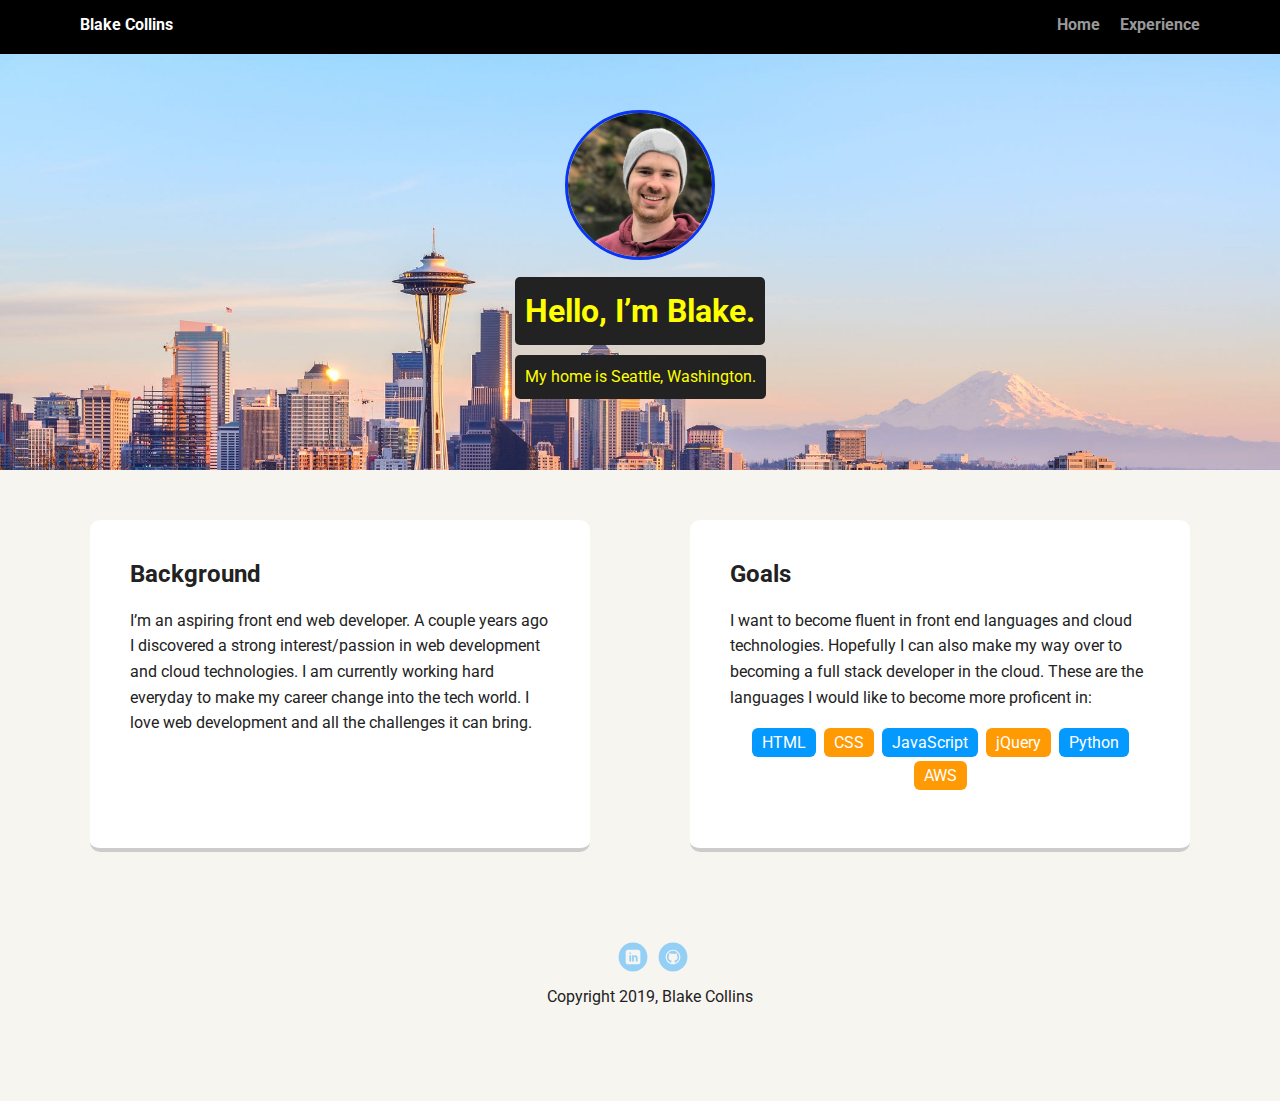
<file: index.html>
<!doctype html>
<html lang="en">
<head>
  <meta charset="utf-8">
  <title>Blake's Profile</title>
  <meta name="viewport" content="width=device-width, initial-scale=1.0">
  <link rel="stylesheet" href="styles.css">
  <link href="https://fonts.googleapis.com/css?family=Muli%7CRoboto:400,300,500,700,900" rel="stylesheet"></head>
  <body>

    <div class="main-nav">
        <ul class="nav">
          <li class="name">Blake Collins</li>
          <li><a href="#">Home</a></li>
          <li><a href="experiences.html">Experience</a></li>
        </ul>
    </div>

    <header>
      <img src="images/me.jpg" alt="Picture of Blake Collins" class="profile-image">
      <h1 class="tag name">Hello, I’m Blake.</h1>
      <p class="tag location">My home is Seattle, Washington.</p>
    </header>

    <main class="flex">
      <div class="card">
        <h2>Background</h2>
        <p>I’m an aspiring front end web developer. A couple years ago I discovered a strong interest/passion in web development and cloud technologies.
           I am currently working hard everyday to make my career change into the tech world. I love web development and all the challenges it can bring.  
          
          <p></p>
      </div> 

      <div class="card">
        <h2>Goals</h2>
        <p>I want to become fluent in front end languages and cloud technologies. Hopefully I can also make my way over to becoming a full stack developer in the cloud. These are the languages I would like to become more proficent in: </p>
        <ul class="skills">
          <li>HTML</li>
          <li>CSS</li>
          <li>JavaScript</li>
          <li>jQuery</li>
          <li>Python</li>
          <li>AWS</li>
        </ul>
     
      </div> 

    </main>
    <footer>
      <ul>
        <li><a href="https://www.linkedin.com/in/blake-collins-084668140/" target="_blank" class="social linkedin">LinkedIn</a></li>
        <li><a href="https://github.com/BlakeACollins" target="_blank" class="social github">Github</a></li>
      </ul>
      <p class="copyright">Copyright 2019, Blake Collins</p>
    </footer>
  </body>
  </html>
</file>
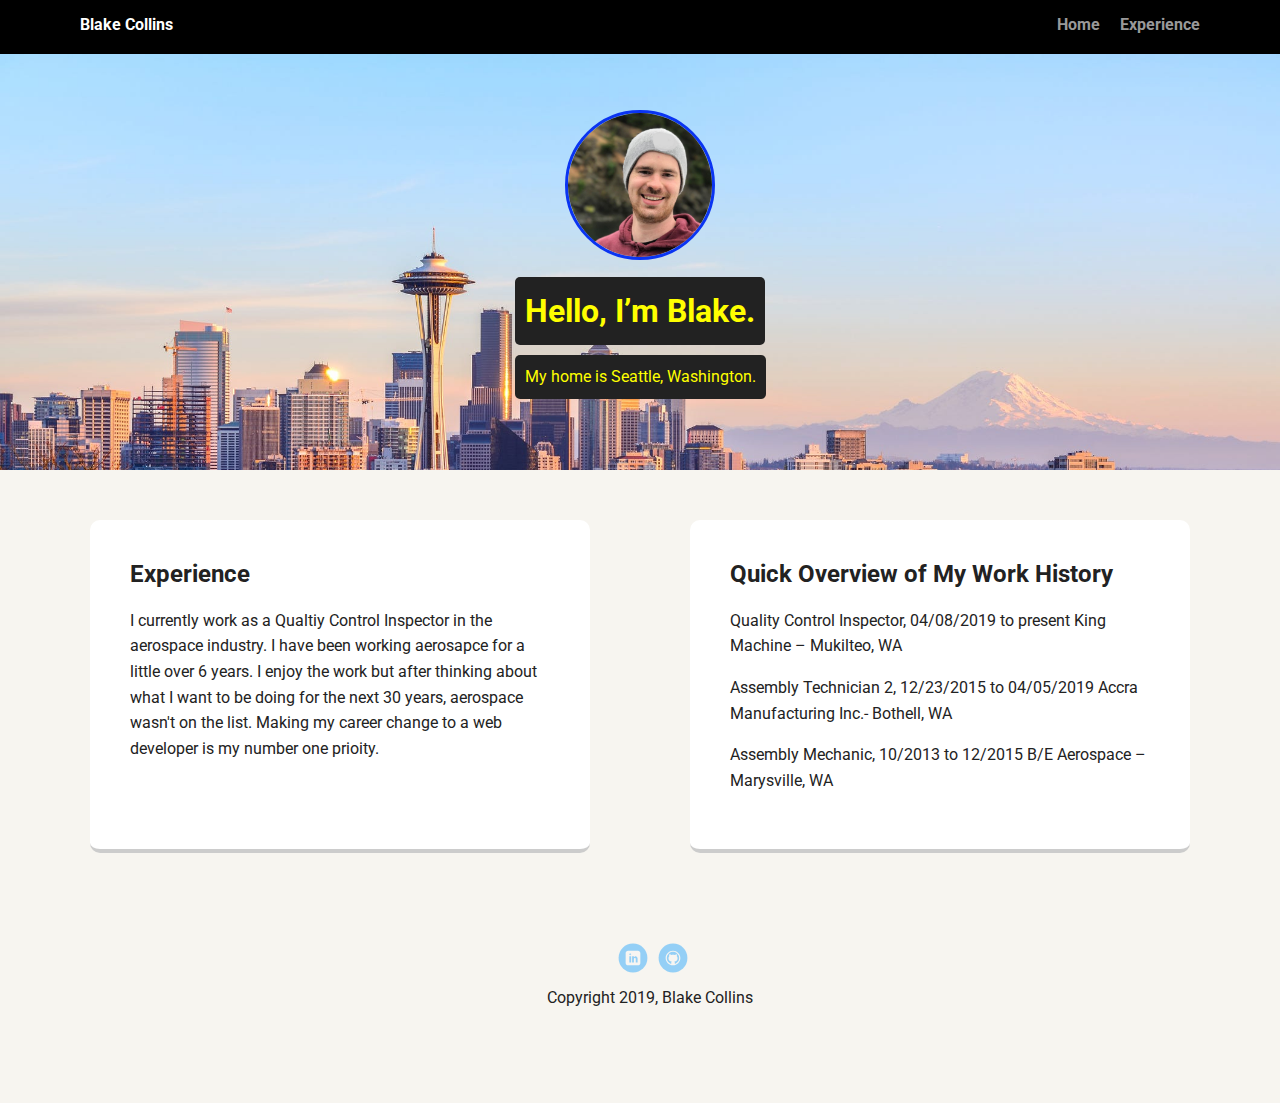
<file: experiences.html>
<!doctype html>
<html lang="en">
<head>
  <meta charset="utf-8">
  <title>Blake's Profile</title>
  <meta name="viewport" content="width=device-width, initial-scale=1.0">
  <link rel="stylesheet" href="styles.css">
  <link href="https://fonts.googleapis.com/css?family=Muli%7CRoboto:400,300,500,700,900" rel="stylesheet"></head>
  <body>

    <div class="main-nav">
        <ul class="nav">
          <li class="name">Blake Collins</li>
          <li><a href="index.html">Home</a></li>
          <li><a href="#">Experience</a></li>
        </ul>
    </div>

    <header>
      <img src="images/me.jpg" alt="Picture of Blake Collins" class="profile-image">
      <h1 class="tag name">Hello, I’m Blake.</h1>
      <p class="tag location">My home is Seattle, Washington.</p>
    </header>

    <main class="flex">
      <div class="card">
        <h2>Experience</h2>
        <p>I currently work as a Qualtiy Control Inspector in the aerospace industry. I have been working aerosapce for a little over 6 years. I enjoy the work but after thinking about what I want to be doing for the next 30 years, aerospace wasn't on the list. Making my career change to a web developer is my number one prioity.  
          
      </div> 

      <div class="card">
            <h2>Quick Overview of My Work History</h2>
            <p>Quality Control Inspector, 04/08/2019 to present
              King Machine – Mukilteo, WA
              </p>
            <p>Assembly Technician 2, 12/23/2015 to 04/05/2019
                 Accra Manufacturing Inc.- Bothell, WA</p>
            <p>Assembly Mechanic, 10/2013 to 12/2015		         
                  B/E Aerospace – Marysville, WA
                  </p>
      </div> 

    </main>
    <footer>
      <ul>
        <li><a href="https://www.linkedin.com/in/blake-collins-084668140/" target="_blank" class="social linkedin">LinkedIn</a></li>
        <li><a href="https://github.com/BlakeACollins" target="_blank" class="social github">Github</a></li>
      </ul>
      <p class="copyright">Copyright 2019, Blake Collins</p>
    </footer>
  </body>
  </html>
</file>
<file: styles.css>
/* Global Layout Set-up */
* { 
  box-sizing: border-box;
}
  
body {
  margin: 0;
  padding: 0;
  text-align: center;
  font-family: 'Roboto', sans-serif;
  color: #222;
  background: #f7f5f0;
}
/* Link Styles */

a {
  text-decoration: none;
  color: #999;
}
a:hover {
  color: #6633ff;
}

/* Section Styles */

.main-nav {
  width: 100%;
  background: black;
  min-height: 30px;
  padding: 10px;
  position: fixed;
  text-align: center;
}
.nav {
  display: flex;
  justify-content: space-around;
  font-weight: 700;
  list-style-type: none;
  margin: 0 auto;
  padding: 0;
}

.nav .name {
    display: block;
    margin-right: auto;
    color: white;
}
.nav li {
  padding: 5px 10px 10px 10px;
}
.nav a {
  transition: all .5s;
}
.nav a:hover {
  color: white
}

header {
  text-align: center;
  background: url('images/seattleSky.jpg') no-repeat top center ;
  background-size: cover;
  overflow: hidden;
  padding-top: 60px;
}
header {
  line-height: 1.5;
}
header .profile-image {
  margin-top: 50px;
  width: 150px;
  height: 150px;
  border-radius: 50%;
  border: 3px solid #0a34f2;
  transition: all .5s;
}
header .profile-image:hover {
  transform: scale(1.2) rotate(360deg);
}
.tag {
  background-color: #222;
  color: yellow;
  padding: 10px;
  border-radius: 5px;
  display: table;
  margin: 10px auto;
} 
.location {
  background-color: #222;
  color: yellow;
}
.card {
  margin: 30px;
  padding: 20px 40px 40px;
  max-width: 500px;
  text-align: left;
  background: #fff;
  border-bottom: 4px solid #ccc;
  border-radius: 10px;
  transition: all .8s;
}
.card:hover {
  border-color: #0a34f2;
}

ul.skills {
  padding: 0;
  text-align: center;
}

.skills li {
  border-radius: 6px;
  display: inline-block;
  background: #ff9904;
  color: white;
  padding: 5px 10px;
  margin: 2px;
}

.skills li:nth-child(odd) {
  background: #0399ff;
}

footer {
  width: 100%;
  min-height: 30px;
  padding: 20px 0 40px 20px;
}

footer .copyright {
  top: -8px;
  font-size: .75em;
}

footer ul {
  list-style-type: none;
  margin: 0;
  padding: 0;
}

footer ul li {
  display: inline-block;
}

a.social {
  display: inline-block;
  text-indent: -9999px;
  margin-left: 5px;
  width: 30px;
  height: 30px;
  background-size: 30px 30px;
  opacity: .4;
  transition: all 2s;
}
a.twitter {
  background-image: url(images/twitter.svg);
}
a.linkedin {
  background-image: url(images/linkedin.svg);
}
a.github {
  background-image: url(images/github.svg);
}
a.social:hover {
  opacity: 1;
}
.clearfix {
  clear: both;
}

/* Styles for larger screens */
@media screen and (min-width: 720px) {
  
  .flex {
      display: -ms-flexbox;      /* TWEENER - IE 10 */
      display: flex; 
      max-width: 1200px;
      -ms-flex-pack: distribute;
      justify-content: space-around;
      margin: 0 auto;
  }

  header {
    min-height: 470px;
  }

  .nav {
    max-width: 1200px;
    padding: 0 30px;
  }


  main {
    padding-top: 20px;
  }

  main p {
    line-height: 1.6em;
  }

  footer {
    font-size: 1.3em;
    max-width: 1200px;
    margin: 40px auto;
  }

}
</file>
